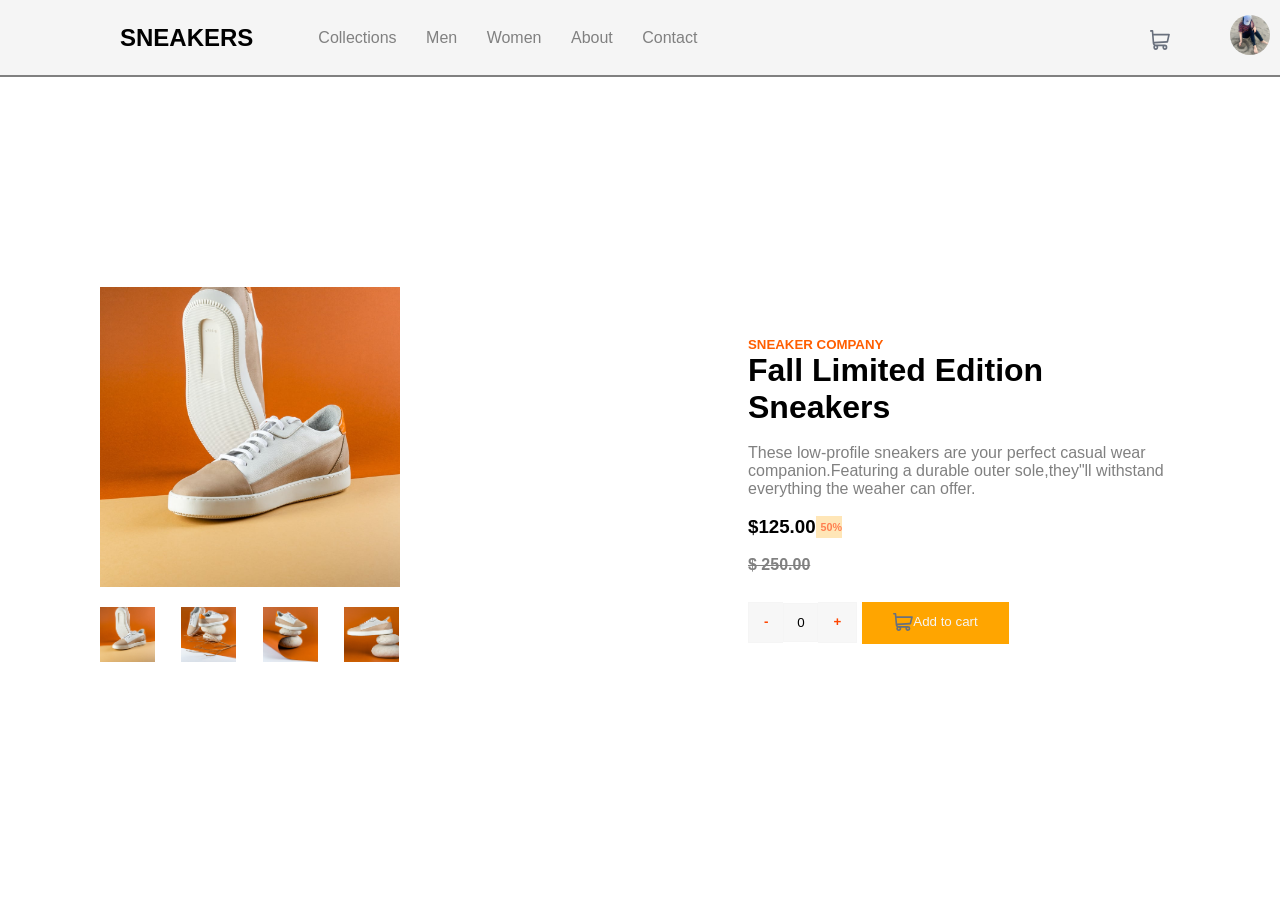
<file: index.html>
<html>
    <head>
            <title>Personal Web</title>
            <link rel="stylesheet"href="style.css">
    </head>
    <body>
        <!-- Nav Bar Awal -->
        <nav>
        <div class="left">
            <h1>SNEAKERS</h1>
            <ul>
             <li><a href="#">Collections</a></li>
             <li><a href="#">Men</a></li>
             <li><a href="#">Women</a></li>
             <li><a href="#">About</a></li>
             <li><a href="#">Contact</a></li>
            </ul>
        </div>
        <div class="right">
            <div class="keranjang">
           <a href="#"><img src="asset/icon-cart.svg" alt="icon keranjang"></a>
            </div>
            <div class="pp">
            <a href="#"> <img src="asset/foto lain.jpg" alt="foto pp"></a>
            </div>
        </div>
        </nav>
        <!--  Nav Bar akhir -->
        <div>
            <hr size="2px" width="100%" color="grey"> 
        </div>
        <div class="container">
            <div class="section">
                <div class="left">
                    <div class="big">
                        <img src="asset/image-product-1.jpg" alt="sepatu fila">
                    </div>
                    <div class="small">
                        <img src="asset/image-product-1.jpg" alt="filla 1">
                        <img src="asset/image-product-2.jpg" alt="filla 2">
                        <img src="asset/image-product-3.jpg" alt="filla 3">
                        <img src="asset/image-product-4.jpg" alt="filla 4">
                    </div>
                </div>
                <div class="right">
                    <div class="up">
                        <h5>SNEAKER COMPANY</h5>
                        <h1>Fall Limited Edition</h1>
                        <h1>Sneakers</h1><br>
                        <p>These low-profile sneakers are your perfect casual wear companion.Featuring  a durable outer sole,they"ll 
                            withstand everything the weaher can offer.</p>
                    </div><br>
                    <div class="down">
                        <h3>$125.00</h3><br>
                        <h6>50%</h6>
                    </div><br>
                    <div class="tagdown">
                        <h4>$ 250.00</h4>
                    </div><br>
                    <div class="quantity buttons_added">
                    <input type="button" value="-" class="minus" />
                    <input type="number" step="1" min="0" max="100" name="quantity" value="0" title="Qty" class="input-text qty text" size="4" pattern="" inputmode="" />
                    <input type="button" value="+" class="plus" />
                    <button class="chart"> <img src="asset/icon-cart.svg" alt="image" class="image"> <span class="texts">Add to cart</span> </button>
                    </div>
                </div>
            </div>



        </div>

    </body>


</html>
</file>
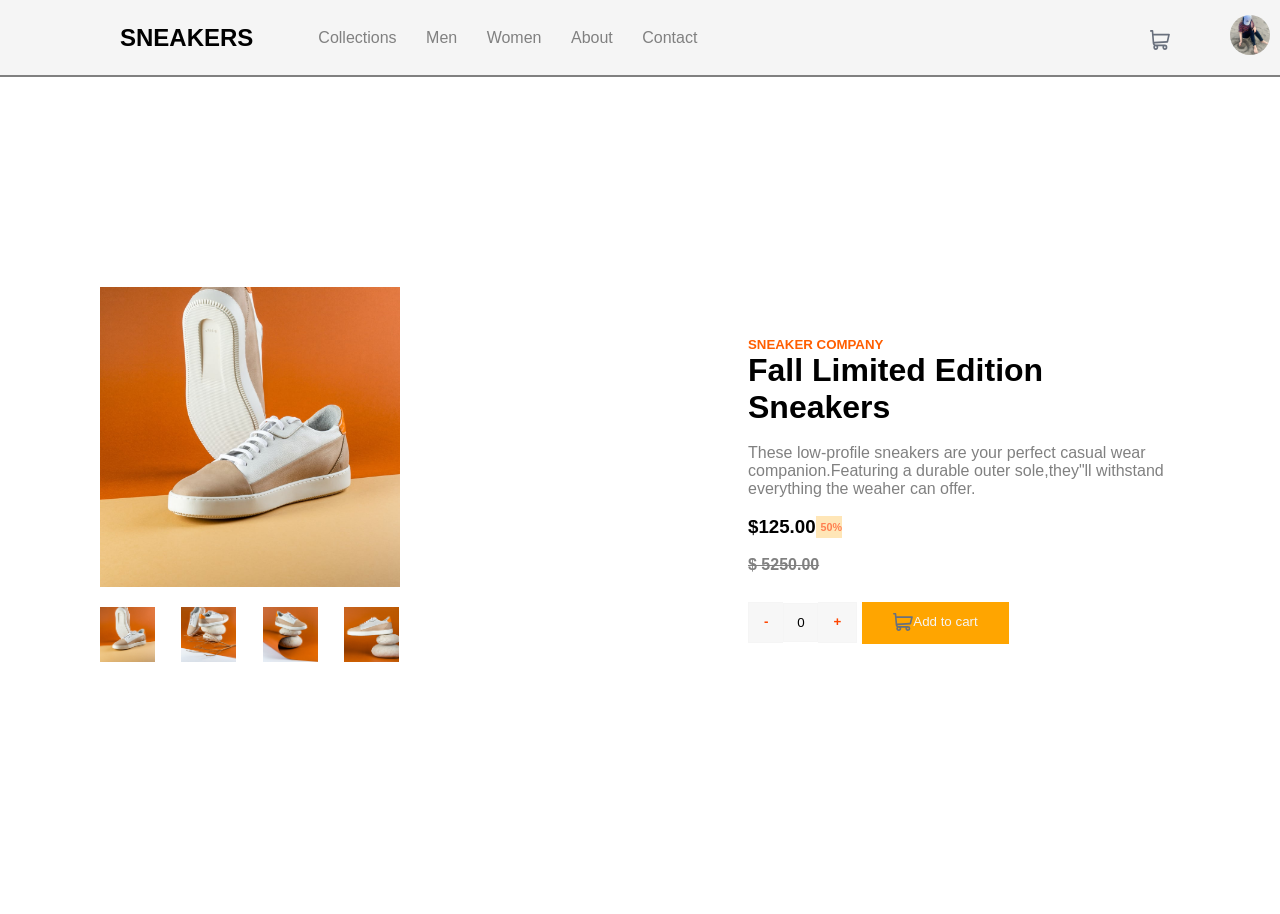
<file: Latihan.html>
<html>
    <head>
            <title>Personal Web</title>
            <link rel="stylesheet"href="style.css">
    </head>
    <body>
        <!-- Nav Bar Awal -->
        <nav>
        <div class="left">
            <h1>SNEAKERS</h1>
            <ul>
             <li><a href="#">Collections</a></li>
             <li><a href="#">Men</a></li>
             <li><a href="#">Women</a></li>
             <li><a href="#">About</a></li>
             <li><a href="#">Contact</a></li>
            </ul>
        </div>
        <div class="right">
            <div class="keranjang">
           <a href="#"><img src="asset/icon-cart.svg" alt="icon keranjang"></a>
            </div>
            <div class="pp">
            <a href="#"> <img src="asset/foto lain.jpg" alt="foto pp"></a>
            </div>
        </div>
        </nav>
        <!--  Nav Bar akhir -->
        <div>
            <hr size="2px" width="100%" color="grey"> 
        </div>
        <div class="container">
            <div class="section">
                <div class="left">
                    <div class="big">
                        <img src="asset/image-product-1.jpg" alt="sepatu fila">
                    </div>
                    <div class="small">
                        <img src="asset/image-product-1.jpg" alt="filla 1">
                        <img src="asset/image-product-2.jpg" alt="filla 2">
                        <img src="asset/image-product-3.jpg" alt="filla 3">
                        <img src="asset/image-product-4.jpg" alt="filla 4">
                    </div>
                </div>
                <div class="right">
                    <div class="up">
                        <h5>SNEAKER COMPANY</h5>
                        <h1>Fall Limited Edition</h1>
                        <h1>Sneakers</h1><br>
                        <p>These low-profile sneakers are your perfect casual wear companion.Featuring  a durable outer sole,they"ll 
                            withstand everything the weaher can offer.</p>
                    </div><br>
                    <div class="down">
                        <h3>$125.00</h3><br>
                        <h6>50%</h6>
                    </div><br>
                    <div class="tagdown">
                        <h4>$ 5250.00</h4>
                    </div><br>
                    <div class="quantity buttons_added">
                    <input type="button" value="-" class="minus" />
                    <input type="number" step="1" min="0" max="100" name="quantity" value="0" title="Qty" class="input-text qty text" size="4" pattern="" inputmode="" />
                    <input type="button" value="+" class="plus" />
                    <button class="chart"> <img src="asset/icon-cart.svg" alt="image" class="image"> <span class="texts">Add to cart</span> </button>
                    </div>
                </div>
            </div>



        </div>

    </body>


</html>
</file>
<file: style.css>
* {
    margin: 0;
    font-family: Arial, Helvetica, sans-serif;
    text-decoration: none;
}

nav {
    display: flex;
    background-color: whitesmoke;
    height: 75px;
}

nav .left {
    flex: 70%;
    width: 50%;
    align-items: center;
    background-color:whitesmoke;
    padding-left: 120px;
    display: flex;
}

nav .left h1 {
    font-weight: bolder;

}

nav .left ul li{
    padding-left: 25px;
    color: rgb(158, 151, 151);
    text-decoration: none;
    display: flex;
    display: inline;
}

nav .left a{
    color: grey;
}

nav .right  {
    width: 50%;
    flex: 30px;
    display: flex;
    text-align: right;
    padding-left: 300px;
    background-color: whitesmoke;
}

.keranjang img{
    width: 20px;
   height: 20px;
   padding: 10px;
   color: black;
   display: flex;
   align-items: center;
   margin-top: 20px;
   padding-right: 50px;
   
}

.pp img{
    width: 40px;
   height: 40px;
   border-radius: 40px;
   padding: 10px;
   align-items: center;
   margin-top: 5px;
}

.container {
    height: 93vh;
    display: flex;
    align-items: center;
    justify-content: center;

}
.container .section {
    display: flex;
    width: 100%;
}

.section .left {
    flex: 60% ;
}

.big img {
    width: 300px;
   height: 300px;
   border-radius: 60px;
   padding: 50px 100px 20px 100px;
}

.small{
    justify-content: center;
    margin-left: 80px;
}

.small img{
    width: 55px;
    height: 55px;
    margin-left: 20px;
    padding-right: 2px;
    padding-bottom: 80px;
}

.section .right {
    flex: 40%;
    padding: 100px;
}

.section .right .up h5{
    color:rgb(255, 94, 0);
}

.section .right .up h1{
    color: black;
}

.section .right .up p{
    color: grey;
}

.section .right .down{
    display: inline;
    display: flex;
}

.section .right .down h3{
    color: black;
    display: flex;
}

.section .right .down h6{
    color: coral;
    padding-left: 5px;
    display: flex;
    background-color: rgb(255, 230, 183);
    align-items: center;
    display: inline;
    justify-content: center;
    display: flex;
}

.tagdown{
    text-decoration: line-through;
    color: grey;
}

.quantity {
    display: inline-block; 
    align-items: center;
    display: flex;
}
    

.quantity .input-text.qty {
    width: 35px;
    height: 39px;
    padding: 0 5px;
    text-align: center;
    background-color: rgb(247, 247, 247);
    border: 1px solid whitesmoke;
   }
   

.quantity.buttons_added {
    text-align: left;
    position: relative;
    white-space: nowrap;
    vertical-align: top;
 }
   
.quantity.buttons_added input {
    display: inline-block;
    margin: 0;
    vertical-align: top;
    box-shadow: none;
   }
   
.quantity.buttons_added .minus,
.quantity.buttons_added .plus {
    padding: 10px 15px 12px;
    height: 41px;
    background-color: rgb(247, 247, 247) ;
    border: 1px solid whitesmoke;
    color: orangered;
    font-weight: bolder;
    cursor:pointer;}
   
.quantity.buttons_added .minus {
    border-right: 0; }
   
.quantity.buttons_added .plus {
    border-left: 0; }
   
.quantity.buttons_added .minus:hover,
.quantity.buttons_added .plus:hover {
    background: #eeeeee; }
   
.quantity input::-webkit-outer-spin-button,
.quantity input::-webkit-inner-spin-button {
    -webkit-appearance: none;
    -moz-appearance: none;
    margin: 0; }
    
.quantity.buttons_added .minus:focus,
.quantity.buttons_added .plus:focus {
    outline: none; }

.quantity.buttons_added .chart{
        display: flex;
        align-items: center;
    }

  .quantity.buttons_added .chart{
      background-color: orange;
      align-items: center;
      padding: 10px 30px 12px;
      margin: 10px 5px;
     display: flex;
     border:1px solid orange;
  }


  .quantity.buttons_added .image{
      width: 20px;
      align-items: center;
      color: whitesmoke;
      display: flex;
  }
  
  .quantity.buttons_added .texts{
      align-items: center;
      color:whitesmoke;
      display: flex;
  }

  @media only screen and (max-width: 600px) {
    body {
      background-color: white;
    }
  }
</file>
